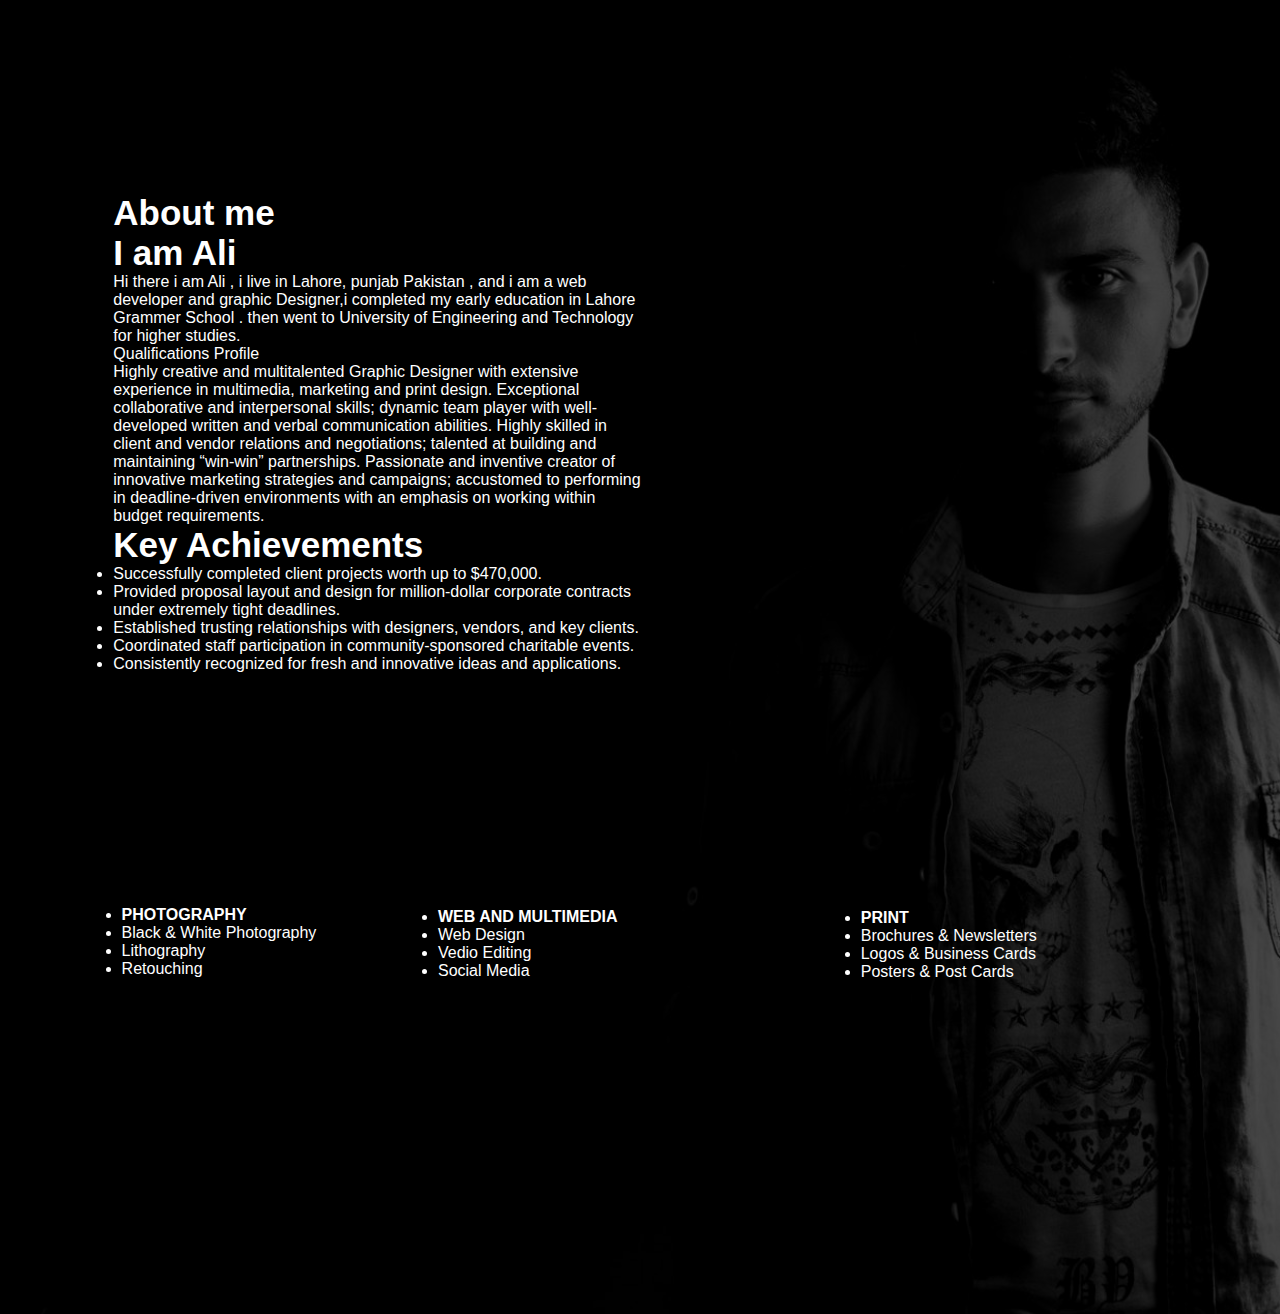
<file: about.html>
<!doctype html>
<html>

<head>
    <meta charset="utf-8">
    <link rel="stylesheet" href="about.css">
    <title>about </title>
</head>

<body>
   
    <section class=" second-section ">
        <div class="box-main">
            <div class="firsthalf">
                <p>
                    <h1>About me</h1>
                <h1> I am Ali</h1>
                </p>
                <p>Hi there i am Ali , i live in Lahore, punjab Pakistan , and i am a web developer
                    and graphic Designer,i completed my early education in Lahore Grammer School . then went to
                    University of Engineering and Technology for higher studies.
                </p>
                <p>

                    Qualifications Profile<br>

                    Highly creative and multitalented Graphic Designer with extensive experience in multimedia,
                    marketing and print design. Exceptional collaborative and interpersonal skills; dynamic team player
                    with well-developed written and verbal communication abilities. Highly skilled in client and vendor
                    relations and negotiations; talented at building and maintaining “win-win” partnerships. Passionate
                    and inventive creator of innovative marketing strategies and campaigns; accustomed to performing in
                    deadline-driven environments with an emphasis on working within budget requirements.<br>
                </p>
                <p>
                <h1> <b>Key Achievements 
                    <br>
                </b> </h1>
                
                <ul>
                    <li> Successfully completed client projects worth up to $470,000.</li>
                    <li>Provided proposal layout and design for million-dollar corporate contracts under extremely tight deadlines.</li>
                    <li>Established trusting relationships with designers, vendors, and key clients.</li>
                    <li>Coordinated staff participation in community-sponsored charitable events.</li>
                    <li> Consistently recognized for fresh and innovative ideas and applications.</li>

                </ul>
                </p>
            </div>
           

        </div>
        <div class="list">
            <ul>
                <li> <b>PHOTOGRAPHY</b></li>
                <li>Black & White Photography</li>
                <li>Lithography</li>
                <li>Retouching</li>
            </ul>
            <div class="web">
                <ul>
                <li> <b>WEB AND MULTIMEDIA</b></li>
                <li>Web Design</li>
                <li>Vedio Editing</li>
                <li>Social Media</li>
            </ul>
            </div>
            <div class="print">
                <ul>
                <li> <b>PRINT</b></li>
                <li>Brochures & Newsletters</li>
                <li>Logos & Business Cards</li>
                <li>Posters & Post Cards</li>
            </ul>
            </div>
        </div>
        
    </section>
    
        


</body>

</html>
</file>
<file: about.css>
*{
 margin: 0;
 padding: 0;
}
.about_nav{
    position: sticky;
    background-color: white;
    height: 85px;
}


 h1{
    font-size: 35px;

}
.second-section{
    height: 146vh;
    background: rgba(0, 0, 0, 0.7) url( ./img/backgrnd-photo.jpeg);
    background-size: cover;
    background-blend-mode:darken;
   
}
.box-main{
    display: flex;
    justify-content: center;
    align-items: center;
    color: white;
    font-family: 'Segoe UI', Tahoma, Geneva, Verdana, sans-serif;
    max-width: 59%;
    margin: 0;
    height: 50%;
    
}
.firsthalf{
    width: 70%;
    display: flex;
    flex-direction: column;
    justify-content: center;
    padding-top: 208px;
}
.list{
    display: flex;
    justify-content: center;
    align-items: center;
    color: white;
    font-family: 'Segoe UI', Tahoma, Geneva, Verdana, sans-serif;
    margin: auto;
    max-width: 81%;
    padding-top: 246px;
}
.web{
    display: flex;
    justify-content: center;
    align-items: center;
    color: white;
    font-family: 'Segoe UI', Tahoma, Geneva, Verdana, sans-serif;
    margin: auto;
    max-width: 26%;
    padding-top: 4px;
}
.print{
    display: flex;
    justify-content: center;
    align-items: center;
    color: white;
    font-family: 'Segoe UI', Tahoma, Geneva, Verdana, sans-serif;
    margin: auto;
    max-width: 26%;
    padding-top: 6px;
}


@media only screen and (max-width: 600px)
{
    .second-section{
        font-size: 32px;

    }
}
</file>
